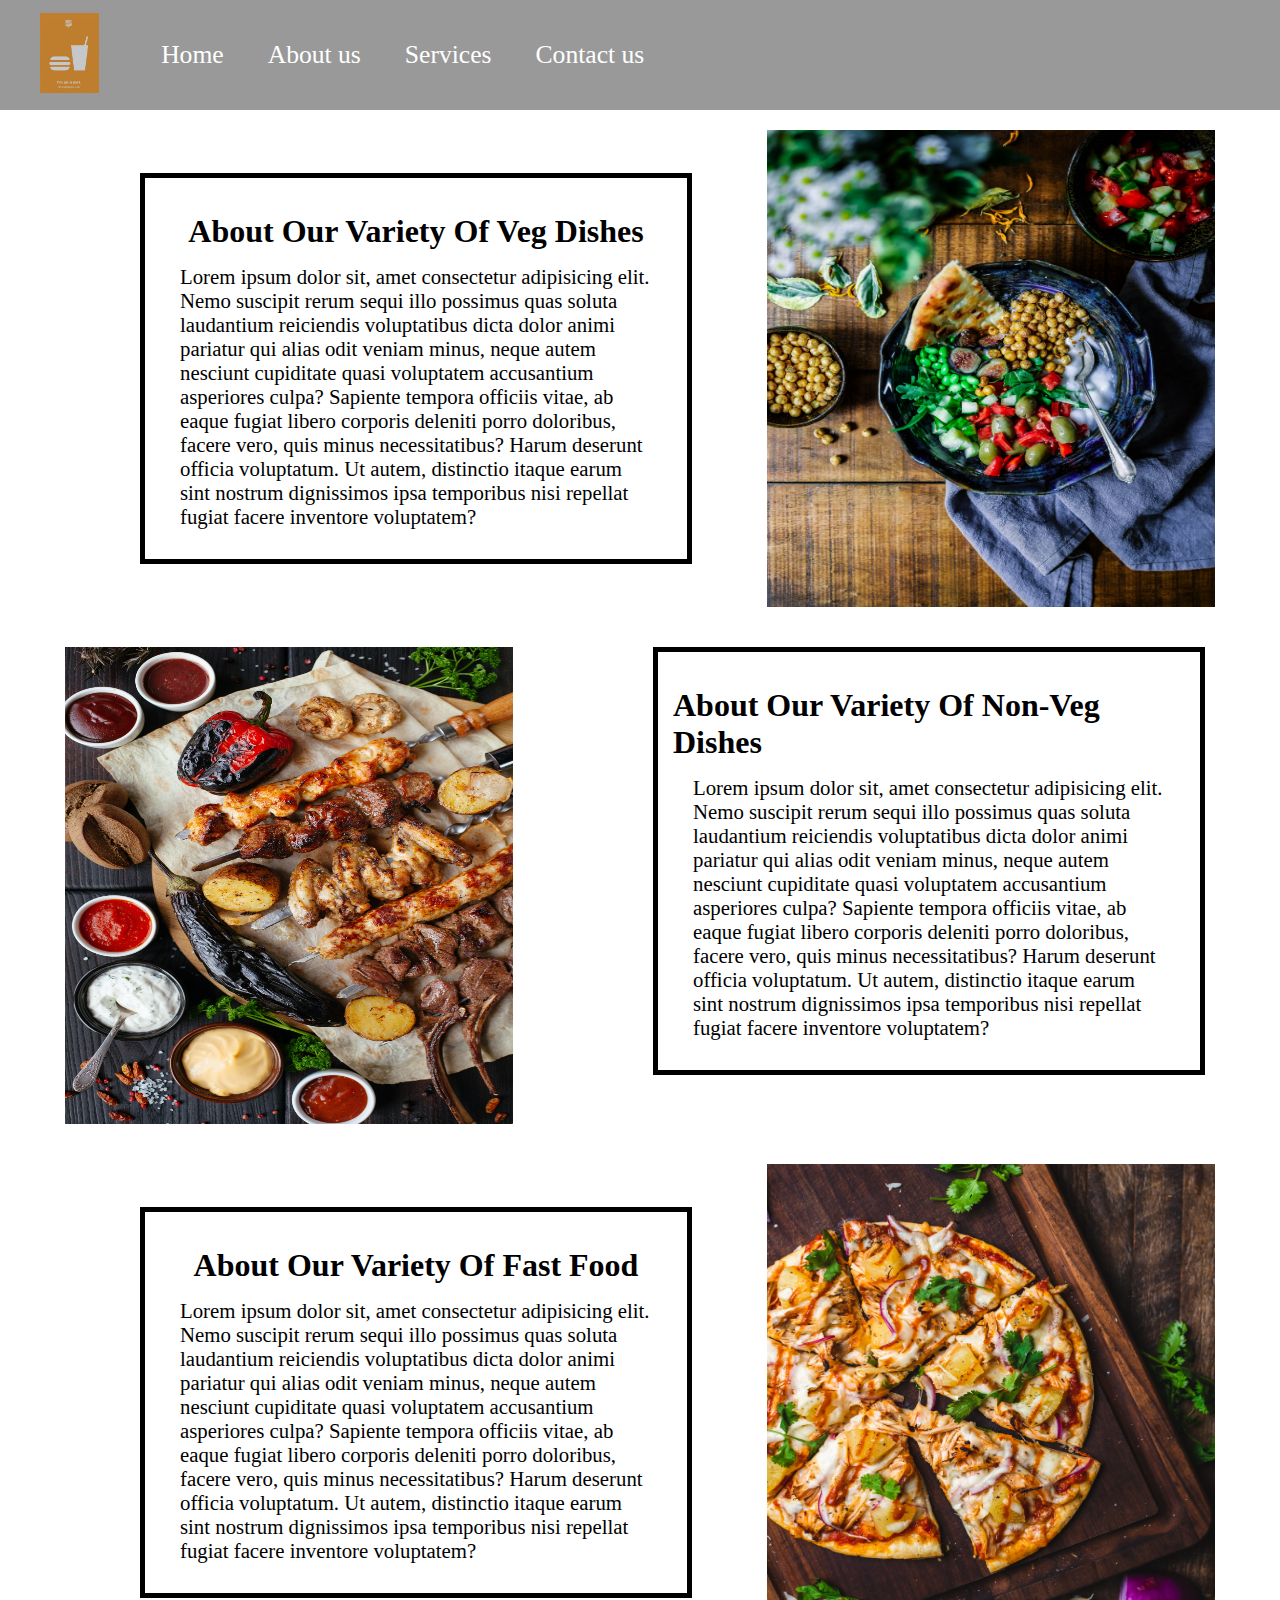
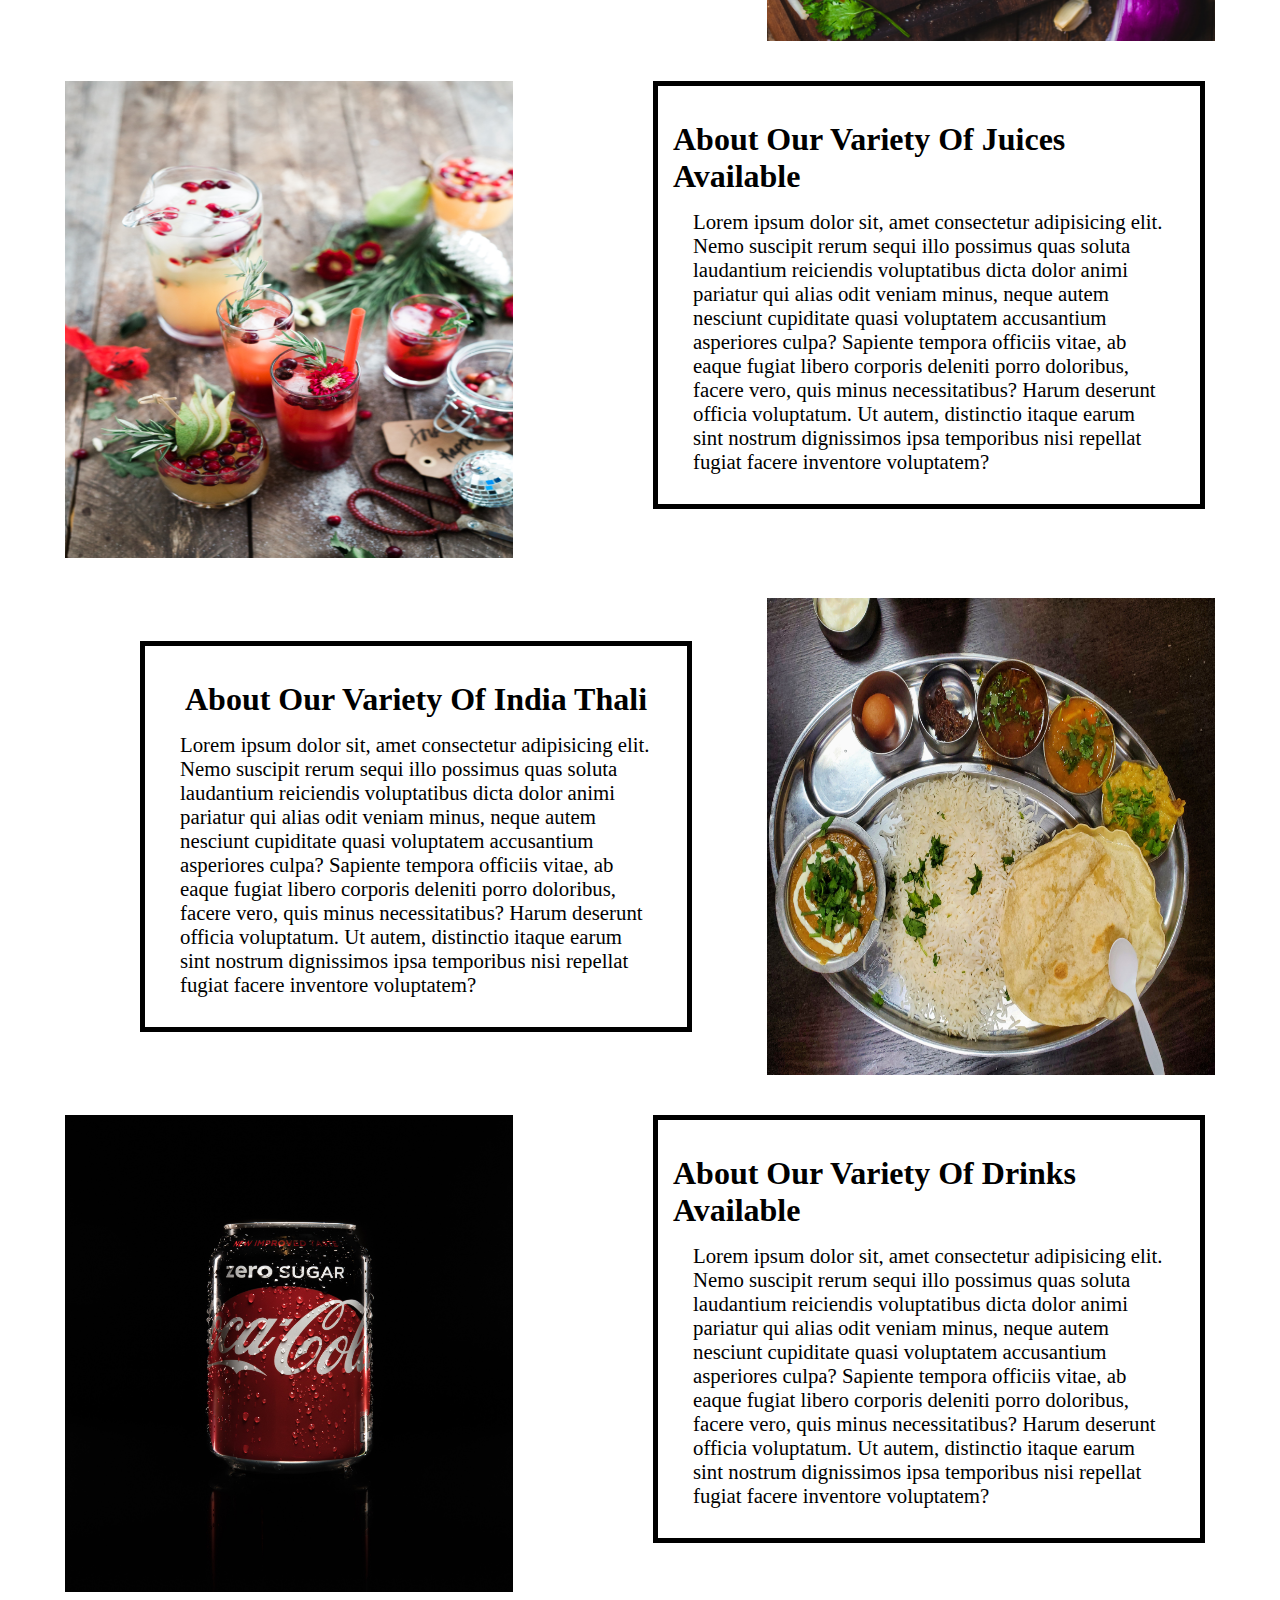
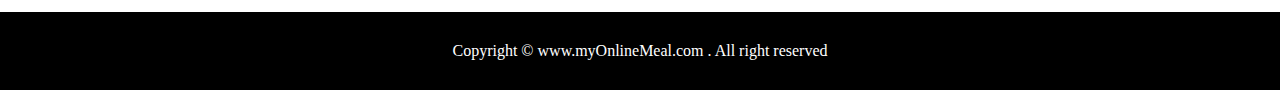
<file: about.html>
<!DOCTYPE html>
<html lang="en">
<head>
    <meta charset="UTF-8">
    <meta http-equiv="X-UA-Compatible" content="IE=edge">
    <meta name="viewport" content="width=device-width, initial-scale=1.0">
    <title>About Page of Website</title>
    <link rel="stylesheet" href="css/about.css">
</head>
<body>
    <nav id="navbar">
        <div id="logo">
            <img src="image/logo1.jpg.jpg" alt="myonlinemeal.com">
        </div>
        <ul>
            <li class="item"><a href="index.html">Home</a></li>
            <li class="item"><a href="about.html">About us</a></li>
            <li class="item"><a href="services.html">Services</a></li>
            <li class="item"><a href="phone.html">Contact us</a></li>

        </ul>
    </nav>
    <!-- for first box -->
    <div class="big-box">

        <section class="container">
        <div class="box">
            
            <h1 class="heading1">About Our Variety Of Veg Dishes </h1>
            <p class="para1">Lorem ipsum dolor sit, amet consectetur adipisicing elit. Nemo suscipit rerum sequi illo possimus quas soluta laudantium reiciendis voluptatibus dicta dolor animi pariatur qui alias odit veniam minus, neque autem nesciunt cupiditate quasi voluptatem accusantium asperiores culpa? Sapiente tempora officiis vitae, ab eaque fugiat libero corporis deleniti porro doloribus, facere vero, quis minus necessitatibus? Harum deserunt officia voluptatum. Ut autem, distinctio itaque earum sint nostrum dignissimos ipsa temporibus nisi repellat fugiat facere inventore voluptatem? </p>
        </div>
    </section>
    <div class="box2">
        
        <img src="image/veg.jpg.jpg" alt="burger">
    </div>
</div>
<!-- for second box -->
<section class="container">
    <div class="box">
            
        <h1 class="heading1">About Our Variety Of Non-Veg Dishes</h1>
        <p class="para1">Lorem ipsum dolor sit, amet consectetur adipisicing elit. Nemo suscipit rerum sequi illo possimus quas soluta laudantium reiciendis voluptatibus dicta dolor animi pariatur qui alias odit veniam minus, neque autem nesciunt cupiditate quasi voluptatem accusantium asperiores culpa? Sapiente tempora officiis vitae, ab eaque fugiat libero corporis deleniti porro doloribus, facere vero, quis minus necessitatibus? Harum deserunt officia voluptatum. Ut autem, distinctio itaque earum sint nostrum dignissimos ipsa temporibus nisi repellat fugiat facere inventore voluptatem? </p>
    </div>
</section>
<div class="box2">
        
    <img src="image/chicken.jpg.jpg" alt="fancyfood">
</div>
 
<!-- for third box -->

<div class="big-box">

    <section class="container">
    <div class="box">
        
        <h1 class="heading1">About Our Variety Of Fast Food</h1>
        <p class="para1">Lorem ipsum dolor sit, amet consectetur adipisicing elit. Nemo suscipit rerum sequi illo possimus quas soluta laudantium reiciendis voluptatibus dicta dolor animi pariatur qui alias odit veniam minus, neque autem nesciunt cupiditate quasi voluptatem accusantium asperiores culpa? Sapiente tempora officiis vitae, ab eaque fugiat libero corporis deleniti porro doloribus, facere vero, quis minus necessitatibus? Harum deserunt officia voluptatum. Ut autem, distinctio itaque earum sint nostrum dignissimos ipsa temporibus nisi repellat fugiat facere inventore voluptatem? </p>
    </div>
</section>
<div class="box2">
    
    <img src="image/pizza2.jpg.jpg" alt="burger">
</div>
</div>
<!-- for fourth box -->
<section class="container">
    <div class="box">
            
        <h1 class="heading1">About Our Variety Of Juices Available</h1>
        <p class="para1">Lorem ipsum dolor sit, amet consectetur adipisicing elit. Nemo suscipit rerum sequi illo possimus quas soluta laudantium reiciendis voluptatibus dicta dolor animi pariatur qui alias odit veniam minus, neque autem nesciunt cupiditate quasi voluptatem accusantium asperiores culpa? Sapiente tempora officiis vitae, ab eaque fugiat libero corporis deleniti porro doloribus, facere vero, quis minus necessitatibus? Harum deserunt officia voluptatum. Ut autem, distinctio itaque earum sint nostrum dignissimos ipsa temporibus nisi repellat fugiat facere inventore voluptatem? </p>
    </div>
</section>
<div class="box2">
        
    <img src="image/juices.jpg.jpg" alt="fancyfood">
</div>


<!-- for fifth box -->

<div class="big-box">

    <section class="container">
    <div class="box">
        
        <h1 class="heading1">About Our Variety Of India Thali</h1>
        <p class="para1">Lorem ipsum dolor sit, amet consectetur adipisicing elit. Nemo suscipit rerum sequi illo possimus quas soluta laudantium reiciendis voluptatibus dicta dolor animi pariatur qui alias odit veniam minus, neque autem nesciunt cupiditate quasi voluptatem accusantium asperiores culpa? Sapiente tempora officiis vitae, ab eaque fugiat libero corporis deleniti porro doloribus, facere vero, quis minus necessitatibus? Harum deserunt officia voluptatum. Ut autem, distinctio itaque earum sint nostrum dignissimos ipsa temporibus nisi repellat fugiat facere inventore voluptatem? </p>
    </div>
</section>
<div class="box2">
    
    <img src="image/indian.jpg.jpg" alt="burger">
</div>
</div>
<!-- for sixth box -->
<section class="container">
    <div class="box">
            
        <h1 class="heading1">About Our Variety Of Drinks Available</h1>
        <p class="para1">Lorem ipsum dolor sit, amet consectetur adipisicing elit. Nemo suscipit rerum sequi illo possimus quas soluta laudantium reiciendis voluptatibus dicta dolor animi pariatur qui alias odit veniam minus, neque autem nesciunt cupiditate quasi voluptatem accusantium asperiores culpa? Sapiente tempora officiis vitae, ab eaque fugiat libero corporis deleniti porro doloribus, facere vero, quis minus necessitatibus? Harum deserunt officia voluptatum. Ut autem, distinctio itaque earum sint nostrum dignissimos ipsa temporibus nisi repellat fugiat facere inventore voluptatem? </p>
    </div>
</section>
<div class="box2">
        
    <img src="image/coca-cola.jpg.jpg" alt="fancyfood">
</div>

<footer>
    <div class="center">
        Copyright &copy; www.myOnlineMeal.com . All right reserved
    </div>
</footer>

</body>
</html>
</file>
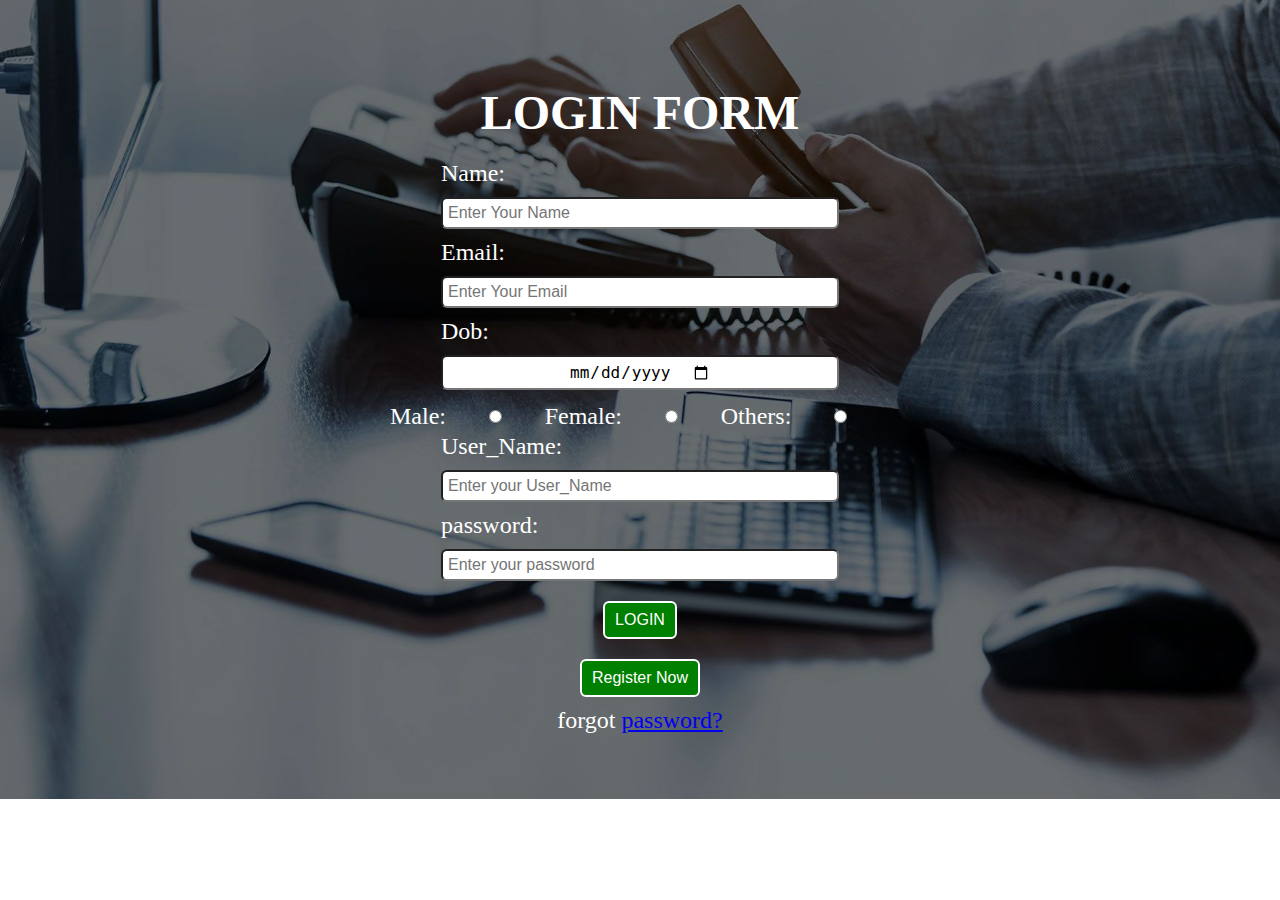
<file: login.html>
<!DOCTYPE html>
<html lang="en">

<head>
    <meta charset="UTF-8">
    <meta http-equiv="X-UA-Compatible" content="IE=edge">
    <meta name="viewport" content="width=device-width, initial-scale=1.0">
    <title>Login form</title>
    <link rel="stylesheet" href="css/login.css">
</head>

<body>
    <form>
        <div class="container">
            <h1 class="heading">LOGIN FORM</h1>
            <div>

                Name: <input type="text" name="name" placeholder="Enter Your Name">
            </div>
            <div>

                Email: <input type="email" name="email " placeholder="Enter Your Email ">

            </div>
            <div>
                Dob: <input type="date">
            </div>
            <div class="gender">

                Male: <input type="radio" name="gender"> Female: <input type="radio" name="gender"> Others:<input type="radio" name="gender">
            </div>
            

            <div>
                User_Name: <input type="text" name="text" placeholder="Enter your User_Name">
            </div>
            <div>

                password: <input type="password" name="password" placeholder="Enter your password">
            </div>

    </form>
    <div>
        <button class="btn">LOGIN</button>
    </div>
    <div>
        <button class="btn2"> Register Now</button>
    </div>

    <div class="forgot">
        forgot <a href="#">password?</a>
    </div>
    </div>
</body>

</html>
</file>
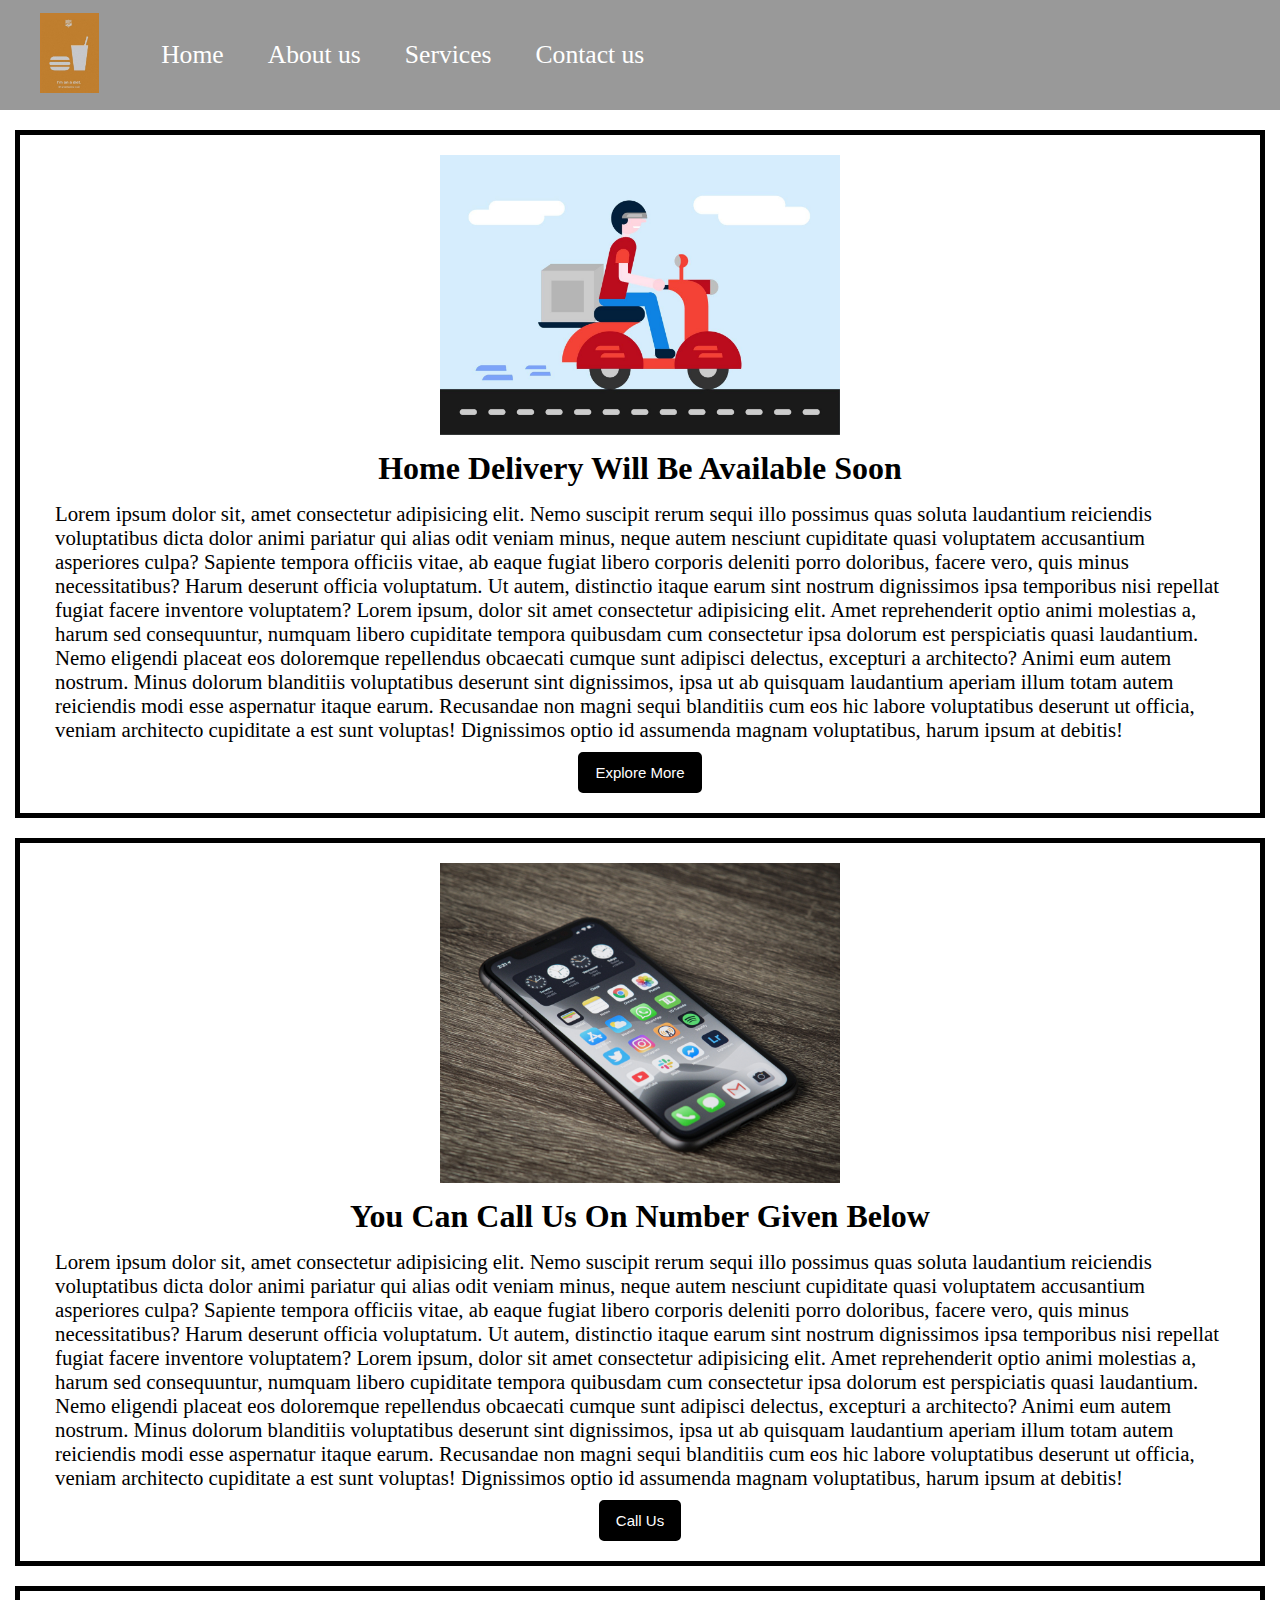
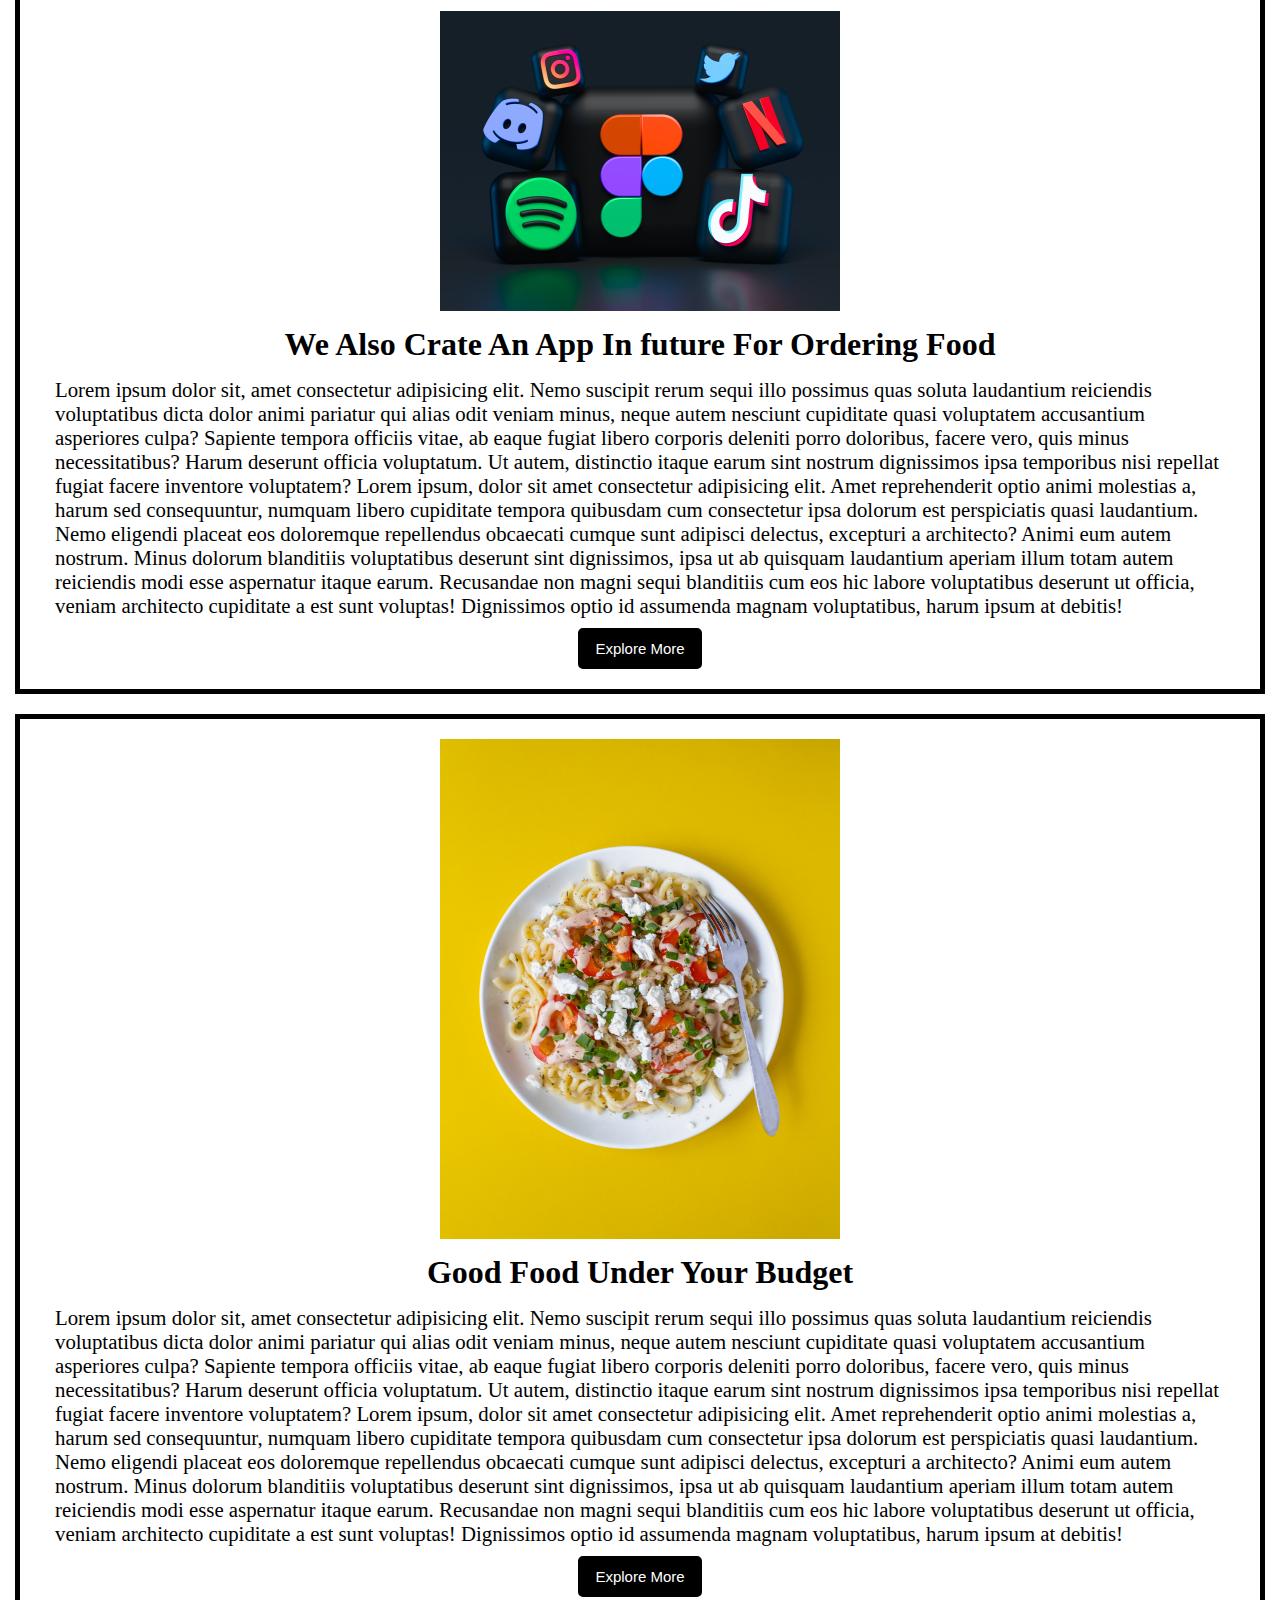
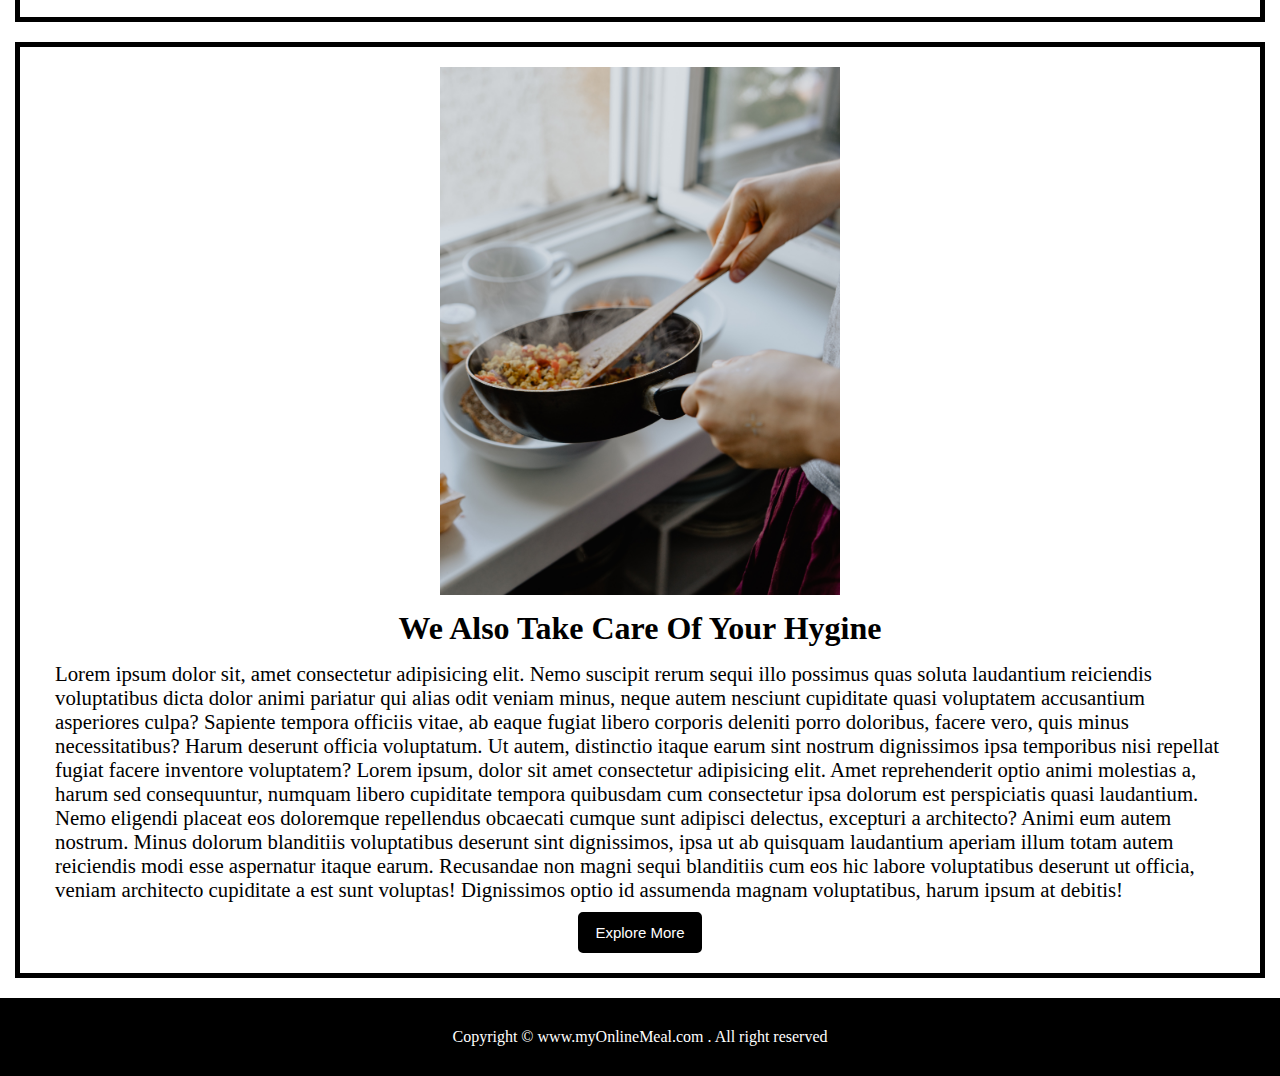
<file: services.html>
<!DOCTYPE html>
<html lang="en">
<head>
    <meta charset="UTF-8">
    <meta http-equiv="X-UA-Compatible" content="IE=edge">
    <meta name="viewport" content="width=device-width, initial-scale=1.0">
    <title>Service Page Of WEbsite</title>
    <link rel="stylesheet" href="css/services.css">
</head>
<body>
    <nav id="navbar">
        <div id="logo">
            <img src="image/logo1.jpg.jpg" alt="myonlinemeal.com">
        </div>
        <ul>
            <li class="item"><a href="index.html">Home</a></li>
            <li class="item"><a href="about.html">About us</a></li>
            <li class="item"><a href="services.html">Services</a></li>
            <li class="item"><a href="phone.html">Contact us</a></li>
        </ul>
    </nav>
    <section class="container">
        <div class="box"> 
            <img src="image/image2.jpg.jpg" alt="">
            <h1 class="heading1">Home Delivery Will Be Available Soon</h1>
            <p class="para1">Lorem ipsum dolor sit, amet consectetur adipisicing elit. Nemo suscipit rerum sequi illo possimus quas soluta laudantium reiciendis voluptatibus dicta dolor animi pariatur qui alias odit veniam minus, neque autem nesciunt cupiditate quasi voluptatem accusantium asperiores culpa? Sapiente tempora officiis vitae, ab eaque fugiat libero corporis deleniti porro doloribus, facere vero, quis minus necessitatibus? Harum deserunt officia voluptatum. Ut autem, distinctio itaque earum sint nostrum dignissimos ipsa temporibus nisi repellat fugiat facere inventore voluptatem? Lorem ipsum, dolor sit amet consectetur adipisicing elit. Amet reprehenderit optio animi molestias a, harum sed consequuntur, numquam libero cupiditate tempora quibusdam cum consectetur ipsa dolorum est perspiciatis quasi laudantium. Nemo eligendi placeat eos doloremque repellendus obcaecati cumque sunt adipisci delectus, excepturi a architecto? Animi eum autem nostrum. Minus dolorum blanditiis voluptatibus deserunt sint dignissimos, ipsa ut ab quisquam laudantium aperiam illum totam autem reiciendis modi esse aspernatur itaque earum. Recusandae non magni sequi blanditiis cum eos hic labore voluptatibus deserunt ut officia, veniam architecto cupiditate a est sunt voluptas! Dignissimos optio id assumenda magnam voluptatibus, harum ipsum at debitis! </p>
            <button class="btn">Explore More</button>
    </section>

    <section class="container">
        <div class="box"> 
            <img src="image/call.jpg.jpg" alt="">
            <h1 class="heading1">You Can Call Us On Number Given Below</h1>
            <p class="para1">Lorem ipsum dolor sit, amet consectetur adipisicing elit. Nemo suscipit rerum sequi illo possimus quas soluta laudantium reiciendis voluptatibus dicta dolor animi pariatur qui alias odit veniam minus, neque autem nesciunt cupiditate quasi voluptatem accusantium asperiores culpa? Sapiente tempora officiis vitae, ab eaque fugiat libero corporis deleniti porro doloribus, facere vero, quis minus necessitatibus? Harum deserunt officia voluptatum. Ut autem, distinctio itaque earum sint nostrum dignissimos ipsa temporibus nisi repellat fugiat facere inventore voluptatem? Lorem ipsum, dolor sit amet consectetur adipisicing elit. Amet reprehenderit optio animi molestias a, harum sed consequuntur, numquam libero cupiditate tempora quibusdam cum consectetur ipsa dolorum est perspiciatis quasi laudantium. Nemo eligendi placeat eos doloremque repellendus obcaecati cumque sunt adipisci delectus, excepturi a architecto? Animi eum autem nostrum. Minus dolorum blanditiis voluptatibus deserunt sint dignissimos, ipsa ut ab quisquam laudantium aperiam illum totam autem reiciendis modi esse aspernatur itaque earum. Recusandae non magni sequi blanditiis cum eos hic labore voluptatibus deserunt ut officia, veniam architecto cupiditate a est sunt voluptas! Dignissimos optio id assumenda magnam voluptatibus, harum ipsum at debitis! </p>
            <button class="btn">Call Us</button>
        </div>
    </section>

    <section class="container">
        <div class="box"> 
            <img src="image/app.jpg.jpg" alt="">
            <h1 class="heading1">We Also Crate An App In future For Ordering Food </h1>
            <p class="para1">Lorem ipsum dolor sit, amet consectetur adipisicing elit. Nemo suscipit rerum sequi illo possimus quas soluta laudantium reiciendis voluptatibus dicta dolor animi pariatur qui alias odit veniam minus, neque autem nesciunt cupiditate quasi voluptatem accusantium asperiores culpa? Sapiente tempora officiis vitae, ab eaque fugiat libero corporis deleniti porro doloribus, facere vero, quis minus necessitatibus? Harum deserunt officia voluptatum. Ut autem, distinctio itaque earum sint nostrum dignissimos ipsa temporibus nisi repellat fugiat facere inventore voluptatem? Lorem ipsum, dolor sit amet consectetur adipisicing elit. Amet reprehenderit optio animi molestias a, harum sed consequuntur, numquam libero cupiditate tempora quibusdam cum consectetur ipsa dolorum est perspiciatis quasi laudantium. Nemo eligendi placeat eos doloremque repellendus obcaecati cumque sunt adipisci delectus, excepturi a architecto? Animi eum autem nostrum. Minus dolorum blanditiis voluptatibus deserunt sint dignissimos, ipsa ut ab quisquam laudantium aperiam illum totam autem reiciendis modi esse aspernatur itaque earum. Recusandae non magni sequi blanditiis cum eos hic labore voluptatibus deserunt ut officia, veniam architecto cupiditate a est sunt voluptas! Dignissimos optio id assumenda magnam voluptatibus, harum ipsum at debitis! </p>
            <button class="btn">Explore More</button>
        </div>
    </section>

    
    <section class="container">
        <div class="box"> 
            <img src="image/simplefood.jpg.jpg" alt="">
            <h1 class="heading1">Good Food Under Your Budget </h1>
            <p class="para1">Lorem ipsum dolor sit, amet consectetur adipisicing elit. Nemo suscipit rerum sequi illo possimus quas soluta laudantium reiciendis voluptatibus dicta dolor animi pariatur qui alias odit veniam minus, neque autem nesciunt cupiditate quasi voluptatem accusantium asperiores culpa? Sapiente tempora officiis vitae, ab eaque fugiat libero corporis deleniti porro doloribus, facere vero, quis minus necessitatibus? Harum deserunt officia voluptatum. Ut autem, distinctio itaque earum sint nostrum dignissimos ipsa temporibus nisi repellat fugiat facere inventore voluptatem? Lorem ipsum, dolor sit amet consectetur adipisicing elit. Amet reprehenderit optio animi molestias a, harum sed consequuntur, numquam libero cupiditate tempora quibusdam cum consectetur ipsa dolorum est perspiciatis quasi laudantium. Nemo eligendi placeat eos doloremque repellendus obcaecati cumque sunt adipisci delectus, excepturi a architecto? Animi eum autem nostrum. Minus dolorum blanditiis voluptatibus deserunt sint dignissimos, ipsa ut ab quisquam laudantium aperiam illum totam autem reiciendis modi esse aspernatur itaque earum. Recusandae non magni sequi blanditiis cum eos hic labore voluptatibus deserunt ut officia, veniam architecto cupiditate a est sunt voluptas! Dignissimos optio id assumenda magnam voluptatibus, harum ipsum at debitis! </p>
            <button class="btn">Explore More</button>
        </div>
    </section>
    
    <section class="container">
        <div class="box"> 
            <img src="image/hygein.jpg.jpg" alt="">
            <h1 class="heading1">We Also Take Care Of Your Hygine</h1>
            <p class="para1">Lorem ipsum dolor sit, amet consectetur adipisicing elit. Nemo suscipit rerum sequi illo possimus quas soluta laudantium reiciendis voluptatibus dicta dolor animi pariatur qui alias odit veniam minus, neque autem nesciunt cupiditate quasi voluptatem accusantium asperiores culpa? Sapiente tempora officiis vitae, ab eaque fugiat libero corporis deleniti porro doloribus, facere vero, quis minus necessitatibus? Harum deserunt officia voluptatum. Ut autem, distinctio itaque earum sint nostrum dignissimos ipsa temporibus nisi repellat fugiat facere inventore voluptatem? Lorem ipsum, dolor sit amet consectetur adipisicing elit. Amet reprehenderit optio animi molestias a, harum sed consequuntur, numquam libero cupiditate tempora quibusdam cum consectetur ipsa dolorum est perspiciatis quasi laudantium. Nemo eligendi placeat eos doloremque repellendus obcaecati cumque sunt adipisci delectus, excepturi a architecto? Animi eum autem nostrum. Minus dolorum blanditiis voluptatibus deserunt sint dignissimos, ipsa ut ab quisquam laudantium aperiam illum totam autem reiciendis modi esse aspernatur itaque earum. Recusandae non magni sequi blanditiis cum eos hic labore voluptatibus deserunt ut officia, veniam architecto cupiditate a est sunt voluptas! Dignissimos optio id assumenda magnam voluptatibus, harum ipsum at debitis! </p>
            <button class="btn">Explore More</button>
        </div>
    </section>
    <footer>
        <div class="center">
            Copyright &copy; www.myOnlineMeal.com . All right reserved
        </div>
    </footer>
</body>
</html>
</file>
<file: css/about.css>
*{
    margin: 0px;
    padding: 0px;

}
#navbar{
    display: flex;
    align-items: center;
    position: relative;
    top: 0px;

}
/* navbar:logo and image  */
#logo{
margin: 10px 34px;
}
#logo img{
    height: 80px;
    margin: 3px 6px;
}

/* navbar:list items styling */


#navbar ul{
    display: flex;
}
#navbar::before{
    content: "";
    background-color: black;
    position: absolute;
    top: 0px;
    left: 0px;
    height: 100%;
    width: 100%;
    z-index: -1;
    opacity: 0.4;
}
#navbar ul li{
    /* color: white; */
    list-style: none;
    font-size: 1.6rem;
}
#navbar ul li a{
    display: block;
    color: white;
    padding: 3px 22px;
    border-radius: 20px;
    text-decoration: none;


}
#navbar ul li a:hover{
   color: black;
   background-color: rgb(141, 150, 150);
    
}
.big-box{
    display: flex;
    justify-content: center;
    align-items: center;
}
.box2 img{
    width: 35vw;
    height: 53vh;
    display: block;
    margin: auto;
    padding: 20px 0px;
}
/* container section */
.container{
    border: 5px solid black;
    display: block;

    /* justify-content: center;
    align-items: center; */
    margin: 20px 75px;
    padding: 20px 15px;
    width: 40vw;
    float: right;
}
.heading1{
    display: flex;
    align-items: center;
    justify-content: center;
    font-size: 2rem;
    margin: 15px 0px;
}
.para1{
    display: flex;
    justify-content: center;
    align-items: center;
    font-size: 1.3rem;
    margin: 10px 20px;
}
footer{
    background-color: black;
    color: white;
    padding: 30px 20px;

}
.center{
    text-align: center;
}
</file>
<file: css/login.css>
*{
    margin: 0px;
    padding: 0px;
}
body{
background:url(/image/contactus1.jpg.jpg) no-repeat center center/cover;
opacity: 2.5;
}

.container{

    display: flex;
    justify-content: center;
    flex-direction: column;
    align-items: center;
     padding: 30px 15px;
    margin: 35px 0px;
    font-size: 1.5rem;
    color: white;
    
}
.heading{
    margin: 20px 0px;
}
.container input{
    display: flex;
    justify-content: center;
    align-items: center;
    width: 30vw;
    padding: 5px 5px ;
    margin: 10px 0px;
    font-size: 1rem;
    border-radius: 6px;
}
.gender{
    display: flex;
    justify-content: center;
    align-items: center;
    width: 500px;
}
.btn{
    margin: 10px 0px;
    padding: 8px 10px;
    border: 2px solid;
    color: black;
    border-radius: 6px;
    background: green;
    color: white;
    cursor: pointer;
    font-size: 1rem;
}
.btn2{
    margin: 10px 0px;
    padding: 8px 10px;
    border: 2px solid;
    color: black;
    border-radius: 6px;
    background: green;
    color: white;
    cursor: pointer;
    font-size: 1rem;
}
.footer{
    display: flex;
    justify-items: center;
    align-items: center;
    background-color: black;
    color: white;
    font-size: 1.5rem;
    height: 10vh;
}
</file>
<file: css/services.css>
*{
    margin: 0px;
    padding: 0px;

}
#navbar{
    display: flex;
    align-items: center;
    position: relative;
    top: 0px;

}
/* navbar:logo and image  */
#logo{
margin: 10px 34px;
}
#logo img{
    height: 80px;
    margin: 3px 6px;
}

/* navbar:list items styling */


#navbar ul{
    display: flex;
}
#navbar::before{
    content: "";
    background-color: black;
    position: absolute;
    top: 0px;
    left: 0px;
    height: 100%;
    width: 100%;
    z-index: -1;
    opacity: 0.4;
}
#navbar ul li{
    /* color: white; */
    list-style: none;
    font-size: 1.6rem;
}
#navbar ul li a{
    display: block;
    color: white;
    padding: 3px 22px;
    border-radius: 20px;
    text-decoration: none;


}
#navbar ul li a:hover{
   color: black;
   background-color: rgb(141, 150, 150);
    
}

/* container section */
.container{
    border: 5px solid black;
   display: flex;
   justify-content: center;
   align-items: center;
    margin: 20px 15px;
    padding: 20px 15px;
}
.heading1{
    display: flex;
    align-items: center;
    justify-content: center;
    font-size: 2rem;
    margin: 15px 0px;
}
.para1{
    display: flex;
    justify-content: center;
    align-items: center;
    font-size: 1.3rem;
    margin: 10px 20px;
}
.box img{
    width: 400px;
    display: block;
    margin: auto;
}
.btn{
    display: block;
    margin: auto;
    padding: 10px 15px;
    border: 2px solid black;
    border-radius: 5px;
    background: black;
    color: white;
    cursor: pointer;
    font-size: 15px;
}
footer{
    background-color: black;
    color: white;
    padding: 30px 20px;

}
.center{
    text-align: center;
}
</file>
